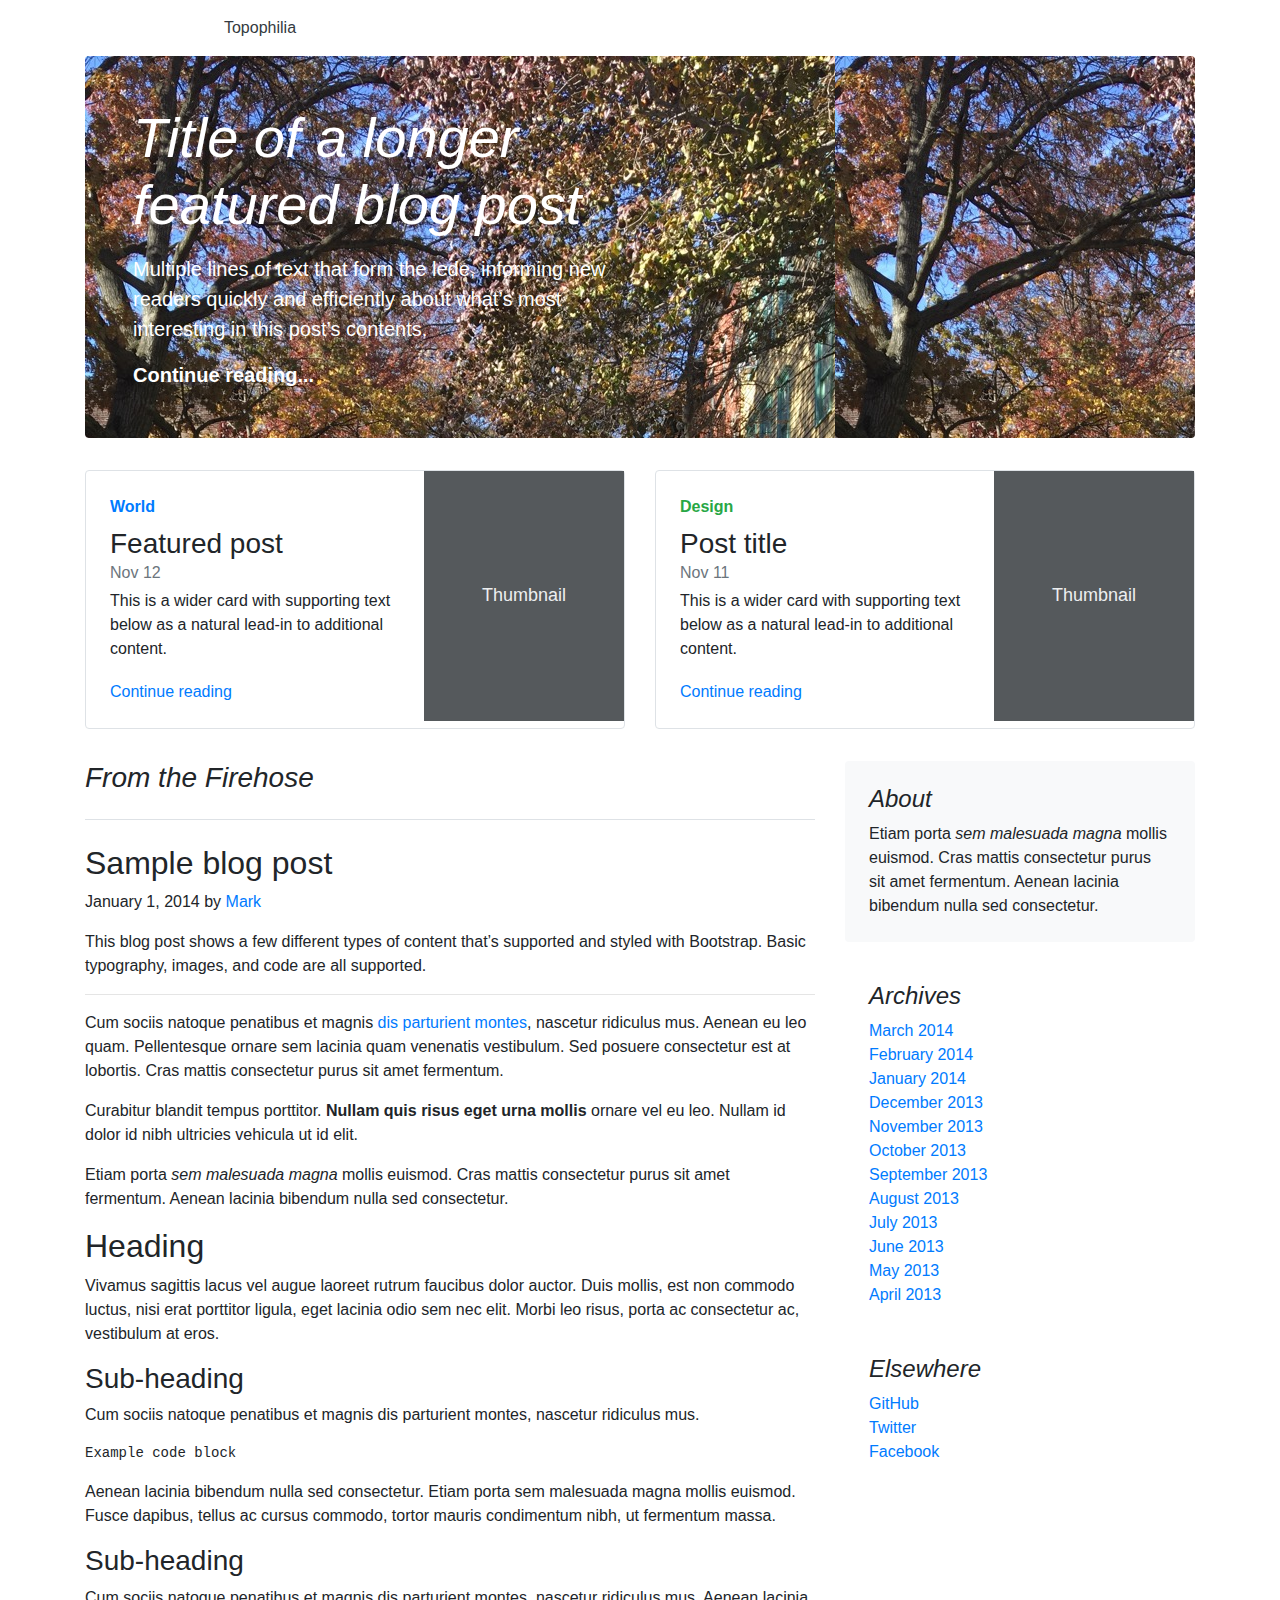
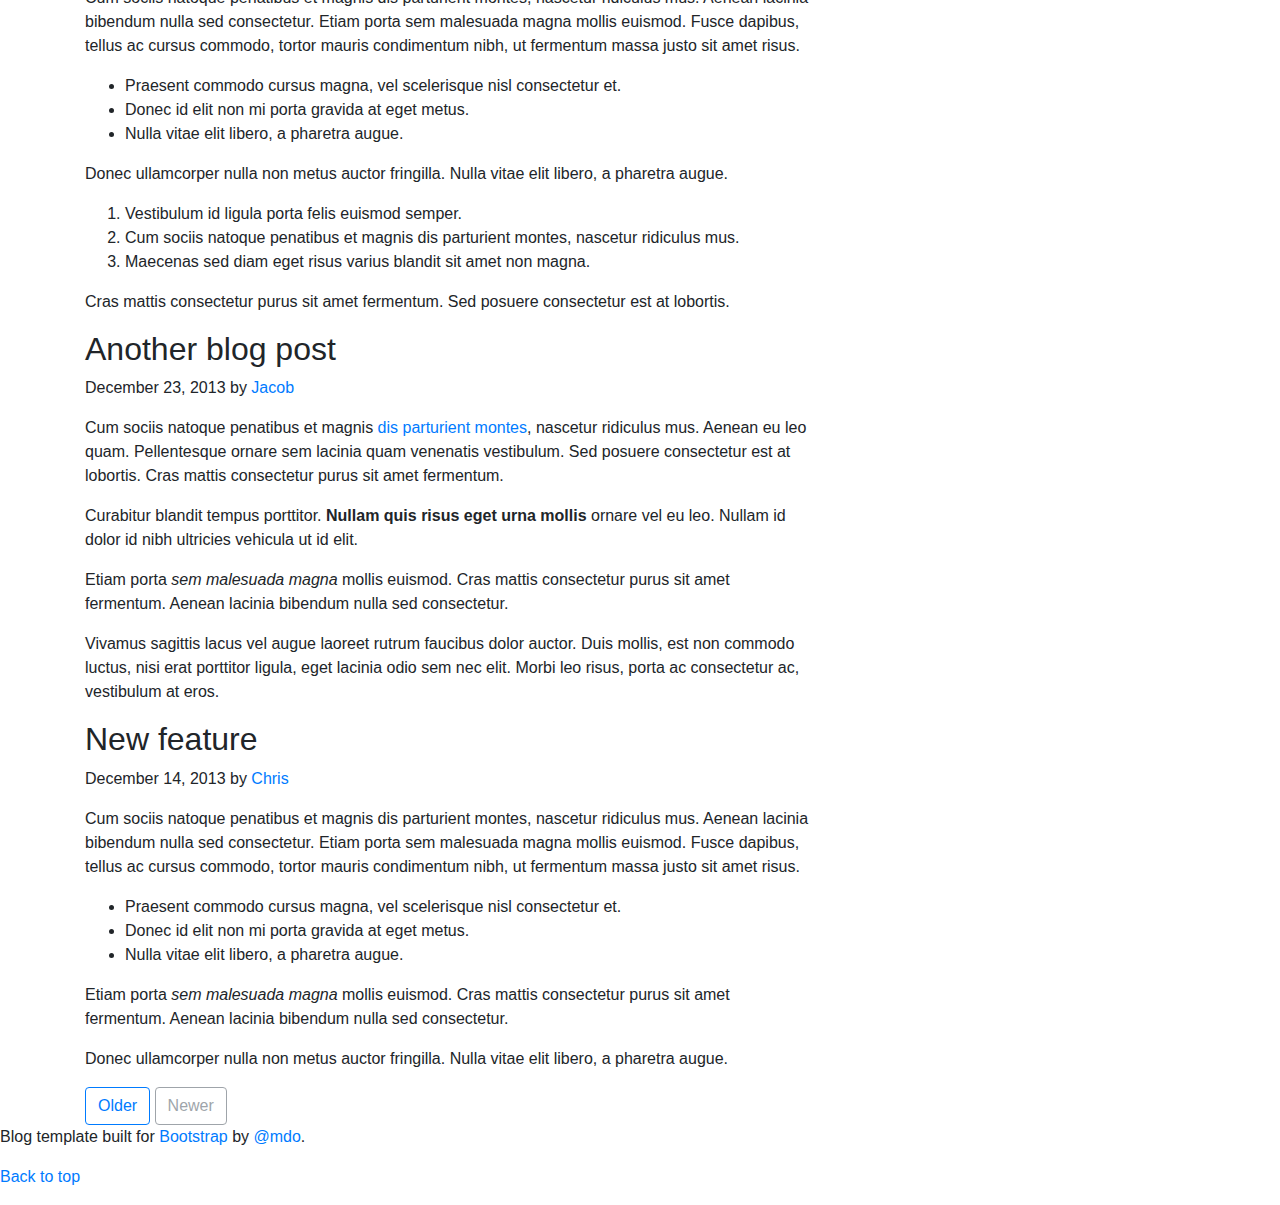
<file: city-blog.html>
<!doctype html>
<html lang="en">
  <head>
    <meta charset="utf-8">
    <meta name="viewport" content="width=device-width, initial-scale=1, shrink-to-fit=no">
    <meta name="description" content="">
    <meta name="author" content="Mark Otto, Jacob Thornton, and Bootstrap contributors">
    <meta name="generator" content="Jekyll v4.0.1">
    <title>Micah's Blog</title>

    <link rel="stylesheet" href="https://maxcdn.bootstrapcdn.com/bootstrap/4.0.0/css/bootstrap.min.css" integrity="sha384-Gn5384xqQ1aoWXA+058RXPxPg6fy4IWvTNh0E263XmFcJlSAwiGgFAW/dAiS6JXm" crossorigin="anonymous">
    <link rel="stylesheet" href="https://cdnjs.cloudflare.com/ajax/libs/font-awesome/4.7.0/css/font-awesome.min.css">
    <link rel="stylesheet" href="city-blog.css">

    <!-- Favicons -->
    <link rel="apple-touch-icon" href="/docs/4.5/assets/img/favicons/apple-touch-icon.png" sizes="180x180">
    <link rel="icon" href="/docs/4.5/assets/img/favicons/favicon-32x32.png" sizes="32x32" type="image/png">
    <link rel="icon" href="/docs/4.5/assets/img/favicons/favicon-16x16.png" sizes="16x16" type="image/png">
    <link rel="manifest" href="/docs/4.5/assets/img/favicons/manifest.json">
    <link rel="mask-icon" href="/docs/4.5/assets/img/favicons/safari-pinned-tab.svg" color="#563d7c">
    <link rel="icon" href="/docs/4.5/assets/img/favicons/favicon.ico">
    <meta name="msapplication-config" content="/docs/4.5/assets/img/favicons/browserconfig.xml">
    <meta name="theme-color" content="#563d7c">


    <style>
      .bd-placeholder-img {
        font-size: 1.125rem;
        text-anchor: middle;
        -webkit-user-select: none;
        -moz-user-select: none;
        -ms-user-select: none;
        user-select: none;
      }

      @media (min-width: 768px) {
        .bd-placeholder-img-lg {
          font-size: 3.5rem;
        }
      }
    </style>
    <!-- Custom styles for this template -->
    <link href="https://fonts.googleapis.com/css?family=Playfair+Display:700,900" rel="stylesheet">
  </head>

  <body>
    <div class="container">
  <header class="blog-header py-3">
    <div class="row flex-nowrap justify-content-between align-items-center">
      <div class="col-4 text-center">
        <a class="blog-header-logo text-dark header" href="#">Topophilia</a>
      </div>
    </div>
  </header>

  <div class="jumbotron p-4 p-md-5 text-white rounded bg-dark">
    <div class="col-md-6 px-0">
      <h1 class="display-4 font-italic">Title of a longer featured blog post</h1>
      <p class="lead my-3">Multiple lines of text that form the lede, informing new readers quickly and efficiently about what’s most interesting in this post’s contents.</p>
      <p class="lead mb-0"><a href="#" class="text-white font-weight-bold">Continue reading...</a></p>
    </div>
  </div>

  <div class="row mb-2">
    <div class="col-md-6">
      <div class="row no-gutters border rounded overflow-hidden flex-md-row mb-4 shadow-sm h-md-250 position-relative">
        <div class="col p-4 d-flex flex-column position-static">
          <strong class="d-inline-block mb-2 text-primary">World</strong>
          <h3 class="mb-0">Featured post</h3>
          <div class="mb-1 text-muted">Nov 12</div>
          <p class="card-text mb-auto">This is a wider card with supporting text below as a natural lead-in to additional content.</p>
          <a href="#" class="stretched-link">Continue reading</a>
        </div>
        <div class="col-auto d-none d-lg-block">
          <svg class="bd-placeholder-img" width="200" height="250" xmlns="http://www.w3.org/2000/svg" preserveAspectRatio="xMidYMid slice" focusable="false" role="img" aria-label="Placeholder: Thumbnail"><title>Placeholder</title><rect width="100%" height="100%" fill="#55595c"/><text x="50%" y="50%" fill="#eceeef" dy=".3em">Thumbnail</text></svg>
        </div>
      </div>
    </div>
    <div class="col-md-6">
      <div class="row no-gutters border rounded overflow-hidden flex-md-row mb-4 shadow-sm h-md-250 position-relative">
        <div class="col p-4 d-flex flex-column position-static">
          <strong class="d-inline-block mb-2 text-success">Design</strong>
          <h3 class="mb-0">Post title</h3>
          <div class="mb-1 text-muted">Nov 11</div>
          <p class="mb-auto">This is a wider card with supporting text below as a natural lead-in to additional content.</p>
          <a href="#" class="stretched-link">Continue reading</a>
        </div>
        <div class="col-auto d-none d-lg-block">
          <svg class="bd-placeholder-img" width="200" height="250" xmlns="http://www.w3.org/2000/svg" preserveAspectRatio="xMidYMid slice" focusable="false" role="img" aria-label="Placeholder: Thumbnail"><title>Placeholder</title><rect width="100%" height="100%" fill="#55595c"/><text x="50%" y="50%" fill="#eceeef" dy=".3em">Thumbnail</text></svg>
        </div>
      </div>
    </div>
  </div>
</div>

<main role="main" class="container">
  <div class="row">
    <div class="col-md-8 blog-main">
      <h3 class="pb-4 mb-4 font-italic border-bottom">
        From the Firehose
      </h3>

      <div class="blog-post">
        <h2 class="blog-post-title">Sample blog post</h2>
        <p class="blog-post-meta">January 1, 2014 by <a href="#">Mark</a></p>

        <p>This blog post shows a few different types of content that’s supported and styled with Bootstrap. Basic typography, images, and code are all supported.</p>
        <hr>
        <p>Cum sociis natoque penatibus et magnis <a href="#">dis parturient montes</a>, nascetur ridiculus mus. Aenean eu leo quam. Pellentesque ornare sem lacinia quam venenatis vestibulum. Sed posuere consectetur est at lobortis. Cras mattis consectetur purus sit amet fermentum.</p>
        <blockquote>
          <p>Curabitur blandit tempus porttitor. <strong>Nullam quis risus eget urna mollis</strong> ornare vel eu leo. Nullam id dolor id nibh ultricies vehicula ut id elit.</p>
        </blockquote>
        <p>Etiam porta <em>sem malesuada magna</em> mollis euismod. Cras mattis consectetur purus sit amet fermentum. Aenean lacinia bibendum nulla sed consectetur.</p>
        <h2>Heading</h2>
        <p>Vivamus sagittis lacus vel augue laoreet rutrum faucibus dolor auctor. Duis mollis, est non commodo luctus, nisi erat porttitor ligula, eget lacinia odio sem nec elit. Morbi leo risus, porta ac consectetur ac, vestibulum at eros.</p>
        <h3>Sub-heading</h3>
        <p>Cum sociis natoque penatibus et magnis dis parturient montes, nascetur ridiculus mus.</p>
        <pre><code>Example code block</code></pre>
        <p>Aenean lacinia bibendum nulla sed consectetur. Etiam porta sem malesuada magna mollis euismod. Fusce dapibus, tellus ac cursus commodo, tortor mauris condimentum nibh, ut fermentum massa.</p>
        <h3>Sub-heading</h3>
        <p>Cum sociis natoque penatibus et magnis dis parturient montes, nascetur ridiculus mus. Aenean lacinia bibendum nulla sed consectetur. Etiam porta sem malesuada magna mollis euismod. Fusce dapibus, tellus ac cursus commodo, tortor mauris condimentum nibh, ut fermentum massa justo sit amet risus.</p>
        <ul>
          <li>Praesent commodo cursus magna, vel scelerisque nisl consectetur et.</li>
          <li>Donec id elit non mi porta gravida at eget metus.</li>
          <li>Nulla vitae elit libero, a pharetra augue.</li>
        </ul>
        <p>Donec ullamcorper nulla non metus auctor fringilla. Nulla vitae elit libero, a pharetra augue.</p>
        <ol>
          <li>Vestibulum id ligula porta felis euismod semper.</li>
          <li>Cum sociis natoque penatibus et magnis dis parturient montes, nascetur ridiculus mus.</li>
          <li>Maecenas sed diam eget risus varius blandit sit amet non magna.</li>
        </ol>
        <p>Cras mattis consectetur purus sit amet fermentum. Sed posuere consectetur est at lobortis.</p>
      </div><!-- /.blog-post -->

      <div class="blog-post">
        <h2 class="blog-post-title">Another blog post</h2>
        <p class="blog-post-meta">December 23, 2013 by <a href="#">Jacob</a></p>

        <p>Cum sociis natoque penatibus et magnis <a href="#">dis parturient montes</a>, nascetur ridiculus mus. Aenean eu leo quam. Pellentesque ornare sem lacinia quam venenatis vestibulum. Sed posuere consectetur est at lobortis. Cras mattis consectetur purus sit amet fermentum.</p>
        <blockquote>
          <p>Curabitur blandit tempus porttitor. <strong>Nullam quis risus eget urna mollis</strong> ornare vel eu leo. Nullam id dolor id nibh ultricies vehicula ut id elit.</p>
        </blockquote>
        <p>Etiam porta <em>sem malesuada magna</em> mollis euismod. Cras mattis consectetur purus sit amet fermentum. Aenean lacinia bibendum nulla sed consectetur.</p>
        <p>Vivamus sagittis lacus vel augue laoreet rutrum faucibus dolor auctor. Duis mollis, est non commodo luctus, nisi erat porttitor ligula, eget lacinia odio sem nec elit. Morbi leo risus, porta ac consectetur ac, vestibulum at eros.</p>
      </div><!-- /.blog-post -->

      <div class="blog-post">
        <h2 class="blog-post-title">New feature</h2>
        <p class="blog-post-meta">December 14, 2013 by <a href="#">Chris</a></p>

        <p>Cum sociis natoque penatibus et magnis dis parturient montes, nascetur ridiculus mus. Aenean lacinia bibendum nulla sed consectetur. Etiam porta sem malesuada magna mollis euismod. Fusce dapibus, tellus ac cursus commodo, tortor mauris condimentum nibh, ut fermentum massa justo sit amet risus.</p>
        <ul>
          <li>Praesent commodo cursus magna, vel scelerisque nisl consectetur et.</li>
          <li>Donec id elit non mi porta gravida at eget metus.</li>
          <li>Nulla vitae elit libero, a pharetra augue.</li>
        </ul>
        <p>Etiam porta <em>sem malesuada magna</em> mollis euismod. Cras mattis consectetur purus sit amet fermentum. Aenean lacinia bibendum nulla sed consectetur.</p>
        <p>Donec ullamcorper nulla non metus auctor fringilla. Nulla vitae elit libero, a pharetra augue.</p>
      </div><!-- /.blog-post -->

      <nav class="blog-pagination">
        <a class="btn btn-outline-primary" href="#">Older</a>
        <a class="btn btn-outline-secondary disabled" href="#" tabindex="-1" aria-disabled="true">Newer</a>
      </nav>

    </div><!-- /.blog-main -->

    <aside class="col-md-4 blog-sidebar">
      <div class="p-4 mb-3 bg-light rounded">
        <h4 class="font-italic">About</h4>
        <p class="mb-0">Etiam porta <em>sem malesuada magna</em> mollis euismod. Cras mattis consectetur purus sit amet fermentum. Aenean lacinia bibendum nulla sed consectetur.</p>
      </div>

      <div class="p-4">
        <h4 class="font-italic">Archives</h4>
        <ol class="list-unstyled mb-0">
          <li><a href="#">March 2014</a></li>
          <li><a href="#">February 2014</a></li>
          <li><a href="#">January 2014</a></li>
          <li><a href="#">December 2013</a></li>
          <li><a href="#">November 2013</a></li>
          <li><a href="#">October 2013</a></li>
          <li><a href="#">September 2013</a></li>
          <li><a href="#">August 2013</a></li>
          <li><a href="#">July 2013</a></li>
          <li><a href="#">June 2013</a></li>
          <li><a href="#">May 2013</a></li>
          <li><a href="#">April 2013</a></li>
        </ol>
      </div>

      <div class="p-4">
        <h4 class="font-italic">Elsewhere</h4>
        <ol class="list-unstyled">
          <li><a href="#">GitHub</a></li>
          <li><a href="#">Twitter</a></li>
          <li><a href="#">Facebook</a></li>
        </ol>
      </div>
    </aside><!-- /.blog-sidebar -->

  </div><!-- /.row -->

</main><!-- /.container -->

<footer class="blog-footer">
  <p>Blog template built for <a href="https://getbootstrap.com/">Bootstrap</a> by <a href="https://twitter.com/mdo">@mdo</a>.</p>
  <p>
    <a href="#">Back to top</a>
  </p>
</footer>
</body>
</html>
</file>
<file: city-blog.css>
.jumbotron{
  background-image: url(images/main-brooklyn.JPG);
}
</file>
